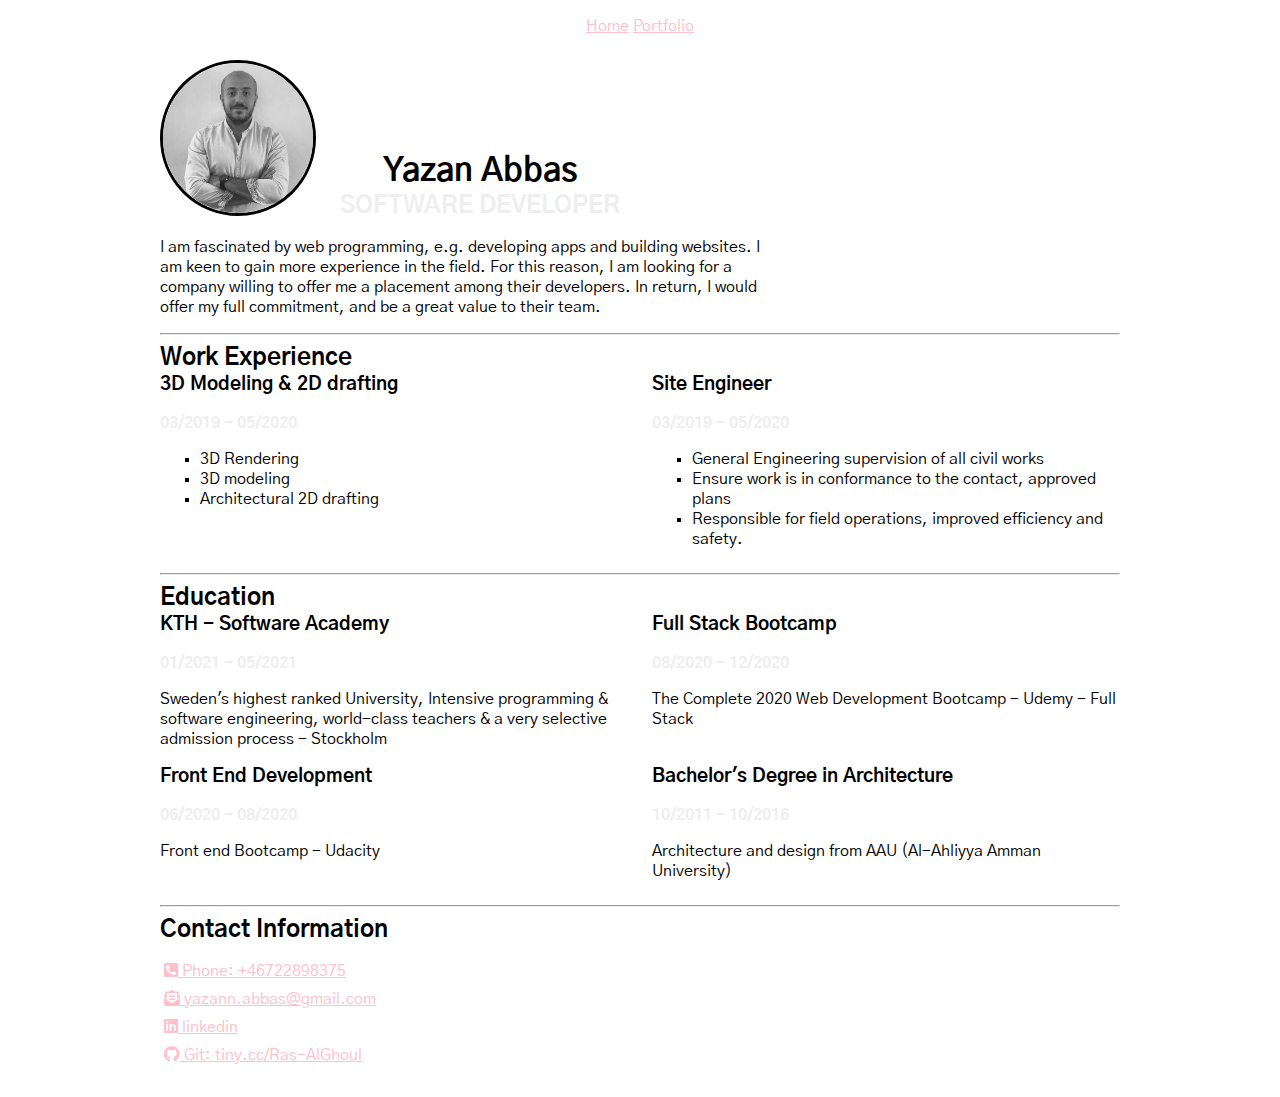
<file: public/index.html>
<!DOCTYPE html>
<html lang="en">
<head>
    <meta charset="UTF-8">
    <meta http-equiv="X-UA-Compatible" content="IE=edge">
    <meta name="viewport" content="width=device-width, initial-scale=1.0">
    <link rel = "icon" href = "./favicon.ico"> 
    <link rel="stylesheet" href="./css/styles.css">
    <link rel="stylesheet" href="https://cdnjs.cloudflare.com/ajax/libs/font-awesome/5.15.3/css/all.min.css">
   
    <title>Yazan's CV</title>
</head>
<body>
    

    <nav class="main-menu">
        <a href="index.html">Home</a>
        <a href="portfolio.html">Portfolio</a>
    </nav>
   <!-- Header -->
    <header class="introduction">
        <div class="bio">
            <div class="column-left">
        <img class="avatar" src="./images/circle-cropped.png" alt="Arabic face with bold head">
    </div>
        <div class="column-right">
        <h1>Yazan Abbas</h1>
        <p class="subtitle">Software Developer</p>
    </div>
    </div>
         <p>I am fascinated by web programming, 
             e.g. developing apps and building websites. I am keen to gain 
             more experience in the field. For this reason, I am looking 
             for a company willing to offer me a placement among their 
             developers. In return, I would offer my full commitment, 
             and be a great value to their team. </p>

    </header>

    <hr/>

     <!-- Work Experience -->
    <section class="content">
        <h2>Work Experience</h2>
        <div class="grid">
        <article class="text-item">
          <h3>3D Modeling & 2D drafting </h3> 
           <p class="subtitle">03/2019 - 05/2020</p>
            <ul>
            <li>3D Rendering</li>
             <li>3D modeling</li>
             <li>Architectural 2D drafting</li>
                </ul>
        </article>
        <article class="text-item">
            <h3>Site Engineer </h3> 
            <p class="subtitle">03/2019 - 05/2020</p>
            <ul>
                <li>General Engineering supervision of all civil works</li>
                <li>Ensure work is in conformance to the contact, approved plans</li>
                <li>Responsible for field operations, improved efficiency and safety.</li>
            </ul>
        </article>
        
    </div>
    </section>

    <hr/>

    <!-- Education -->
    <section class="content"> 
        <h2>Education</h2>
        <div class="grid">
        <article class="text-item">
            <h3>KTH - Software Academy  </h3> 
            <p class="subtitle">01/2021 - 05/2021</p>
            <p>Sweden's highest ranked University, Intensive programming & software
                engineering, world-class teachers & a very selective admission process - Stockholm </p>
        </article>
        <article class="text-item">
            <h3>Full Stack Bootcamp  </h3> 
            <p class="subtitle">08/2020 - 12/2020</p>
            <p>The Complete 2020 Web Development Bootcamp - Udemy - Full Stack </p>
        </article>
        <article class="text-item">
            <h3>Front End Development  </h3> 
            <p class="subtitle">06/2020 - 08/2020</p>
            <p>Front end Bootcamp - Udacity </p>
        </article>
        <article class="text-item">
            <h3>Bachelor's Degree in Architecture </h3> 
            <p class="subtitle">10/2011 - 10/2016</p>
            <p>Architecture and design from AAU (Al-Ahliyya Amman University) </p>
        </article>
    </div>

   
    </section>
    <hr/>
    <footer class="footer">
        <h2>Contact Information</h2>
        <ul class="contact-links">
           <li>
               <a href="tel: +46722898375">
                <span class="fas fa-phone-square-alt"></span>   
                Phone: +46722898375</a>
           </li>
           <li>
            <a href="mailto:yazann.abbas@gmail.com">
                <span class="fas fa-envelope-open-text"></span> 
                yazann.abbas@gmail.com</a>
        </li>
        <li>
            <a href="https://www.linkedin.com/in/yazan-abbas-6a000b192/" target="_blank">
                <span class="fab fa-linkedin"></span> 
                linkedin</a>

        </li>
        <li>
            <a href="https://github.com/Ras-AlGhoul?tab=repositories" target="_blank"> 
                <span class="fab fa-github"></span> 
                Git: tiny.cc/Ras-AlGhoul</a>
        </li>
        </ul>
    </footer>

</body>
</html>
</file>
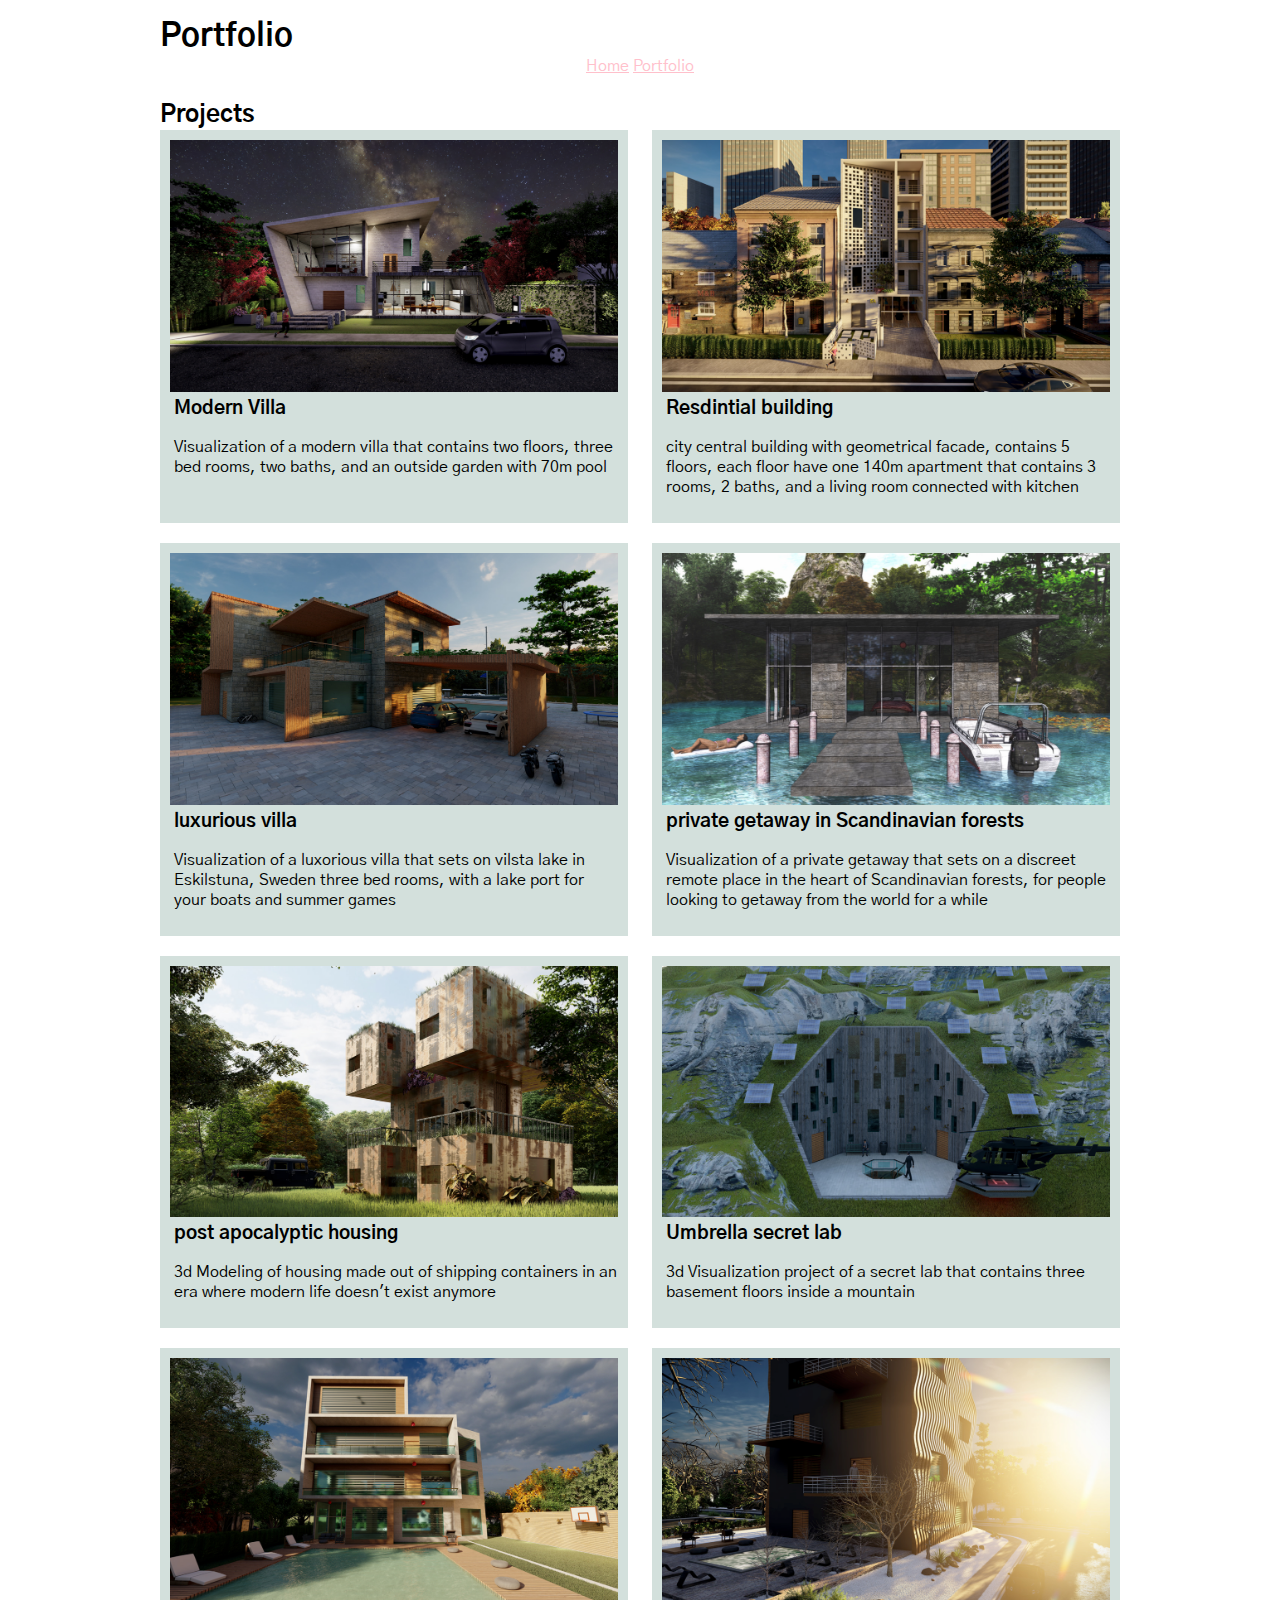
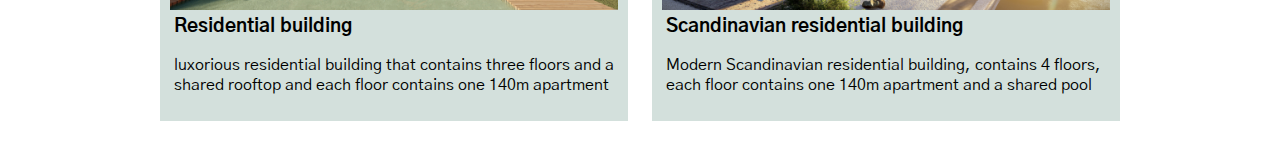
<file: public/portfolio.html>
<!DOCTYPE html>
<html lang="en">
<head>
    <meta charset="UTF-8">
    <meta http-equiv="X-UA-Compatible" content="IE=edge">
    <meta name="viewport" content="width=device-width, initial-scale=1.0">
    <link rel = "icon" href = "./favicon.ico"> 
    <link rel="stylesheet" href="./css/styles.css">
    <link rel="stylesheet" href="https://cdnjs.cloudflare.com/ajax/libs/font-awesome/5.15.3/css/all.min.css">
    
    <title>Yazan's Portfolio</title>
</head>
<body> 
    <h1>Portfolio</h1>
    <nav class="main-menu">
        <a href="index.html">Home</a>
        <a href="portfolio.html">Portfolio</a>
    </nav>

        <section class="content">
            <h2>Projects</h2>
            <div class="grid">
                <article class="picture-item">
                    <img src="./images/1.png" alt="Modern Villa">
                    <div class="text">
                    <h3>Modern Villa</h3>
                    <p>Visualization of a modern villa that contains two floors, three bed rooms, two baths, and an outside 
                        garden with 70m pool </p>
                </article>
                <article class="picture-item">
                    <img src="./images/2.png" alt="building with geometrical facade">
                    <div class="text">
                    <h3>Resdintial building</h3>
                    <p>city central building with geometrical facade, contains 5 floors, each floor have one 140m apartment that contains 3 rooms,
                         2 baths, and a living room connected with kitchen </p>
                </article>
                <article class="picture-item">
                    <img src="./images/3.png" alt="luxurious villa">
                    <div class="text">
                    <h3>luxurious villa</h3>
                    <p>Visualization of a luxorious villa that sets on vilsta lake in Eskilstuna, Sweden three bed rooms, with a lake port
                        for your boats and summer games </p>
                </article>
                <article class="picture-item">
                    <img src="./images/4.png" alt="private forests getaway">
                    <div class="text">
                    <h3>private getaway in Scandinavian forests</h3>
                    <p>Visualization of a private getaway that sets on a discreet remote place in the heart of Scandinavian forests, 
                        for people looking to getaway from the world for a while
                    </p>
                </article>
                <article class="picture-item">
                    <img src="./images/5.png" alt="post apocalyptic housing">
                    <div class="text">
                    <h3>post apocalyptic housing</h3>
                    <p>3d Modeling of housing made out of shipping containers in an era where modern life doesn't exist anymore </p>
                </article>
                <article class="picture-item">
                    <img src="./images/6.png" alt="Umbrella secret lab">
                    <div class="text">
                    <h3>Umbrella secret lab</h3>
                    <p>3d Visualization project of a secret lab that contains three basement floors inside a mountain
                         </p>
                </article>
                <article class="picture-item">
                    <img src="./images/7.png" alt="luxury residential building">
                    <div class="text">
                    <h3>Residential building</h3>
                    <p>luxorious residential building that contains three floors and a shared rooftop and each floor contains one 140m apartment </p>
                </article>
                <article class="picture-item">
                    <img src="./images/8.png" alt="Modern Scandinavian residential building">
                    <div class="text">
                    <h3>Scandinavian residential building</h3>
                    <p>Modern Scandinavian residential building, contains 4 floors, each floor contains one 140m apartment and a shared pool  </p>
                </article>
                
            </div>
        </section>
   
</body>
</html>
</file>
<file: public/css/styles.css>
/* globals */
@import "./shared.css";
@import "./variables.css";
/* speciecs */
@import "./content.css";
@import "./introduction.css";
@import "./main-menu.css";
@import "./footer.css";
@import "./picture-item.css";
</file>
